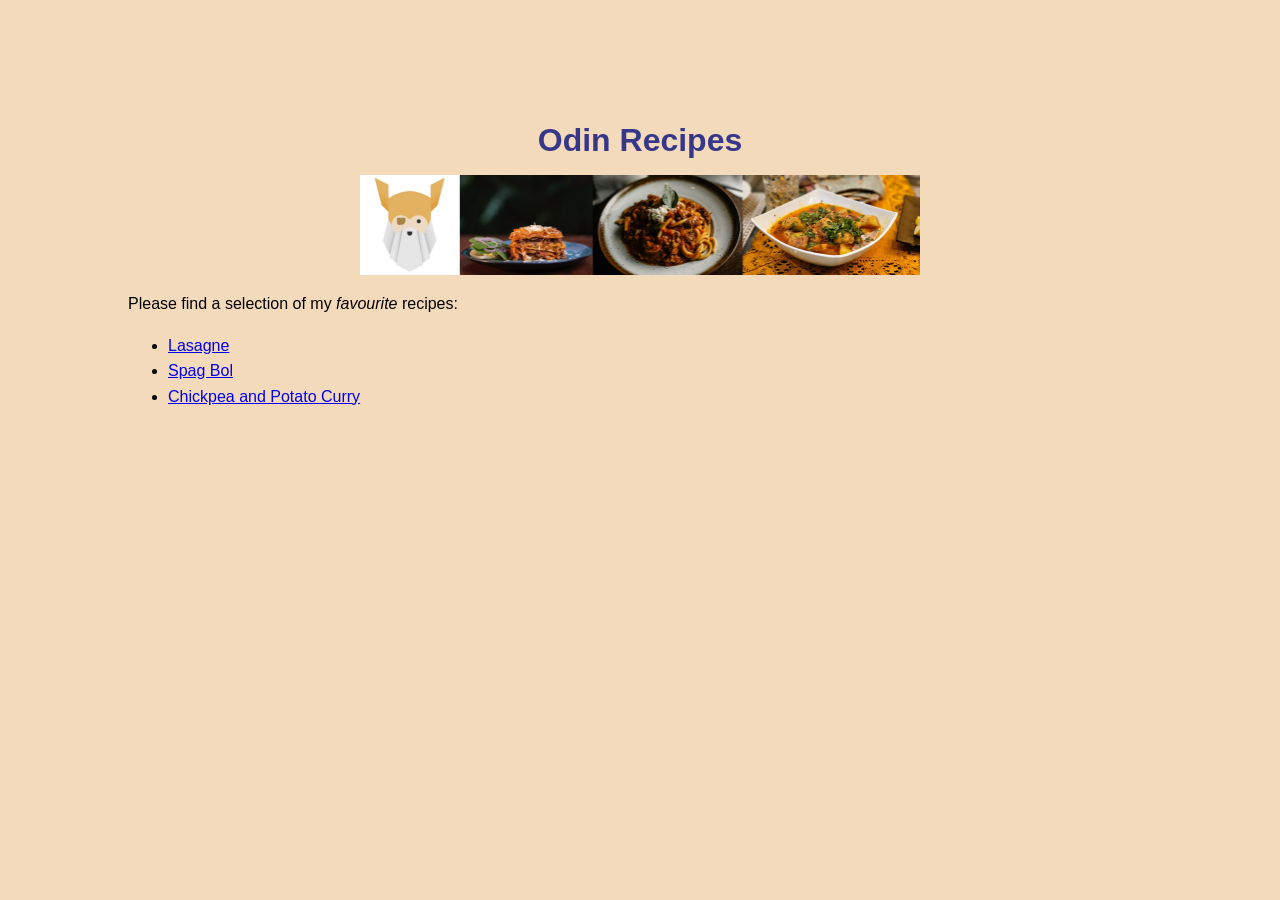
<file: index.html>
<!DOCTYPE html>
<html lang="en">
<head>
    <meta charset="UTF-8">
    <meta name="viewport" content="width=device-width, initial-scale=1.0">
    <title>Odin Recipes</title>
    <link rel="stylesheet" href="styles.css">
</head>
<body>
    <h1>Odin Recipes</h1>

        <img src="./images/banner.jpg" alt="A banner showing the Odin Project logo and images of food" height="100" class="imgcenter">


    <p>Please find a selection of my <em>favourite</em> recipes:</p>
    
    <ul>
        <li><a href="recipes/lasagne.html" target="_blank" rel="noreferrer">Lasagne</a></li>
        <li><a href="recipes/spag-bol.html" target="_blank" rel="noreferrer">Spag Bol</a></li>
        <li><a href="recipes/chickpea-curry.html" target="_blank" rel="noreferrer">Chickpea and Potato Curry</a></li>
    </ul>

</body>
</html>
</file>
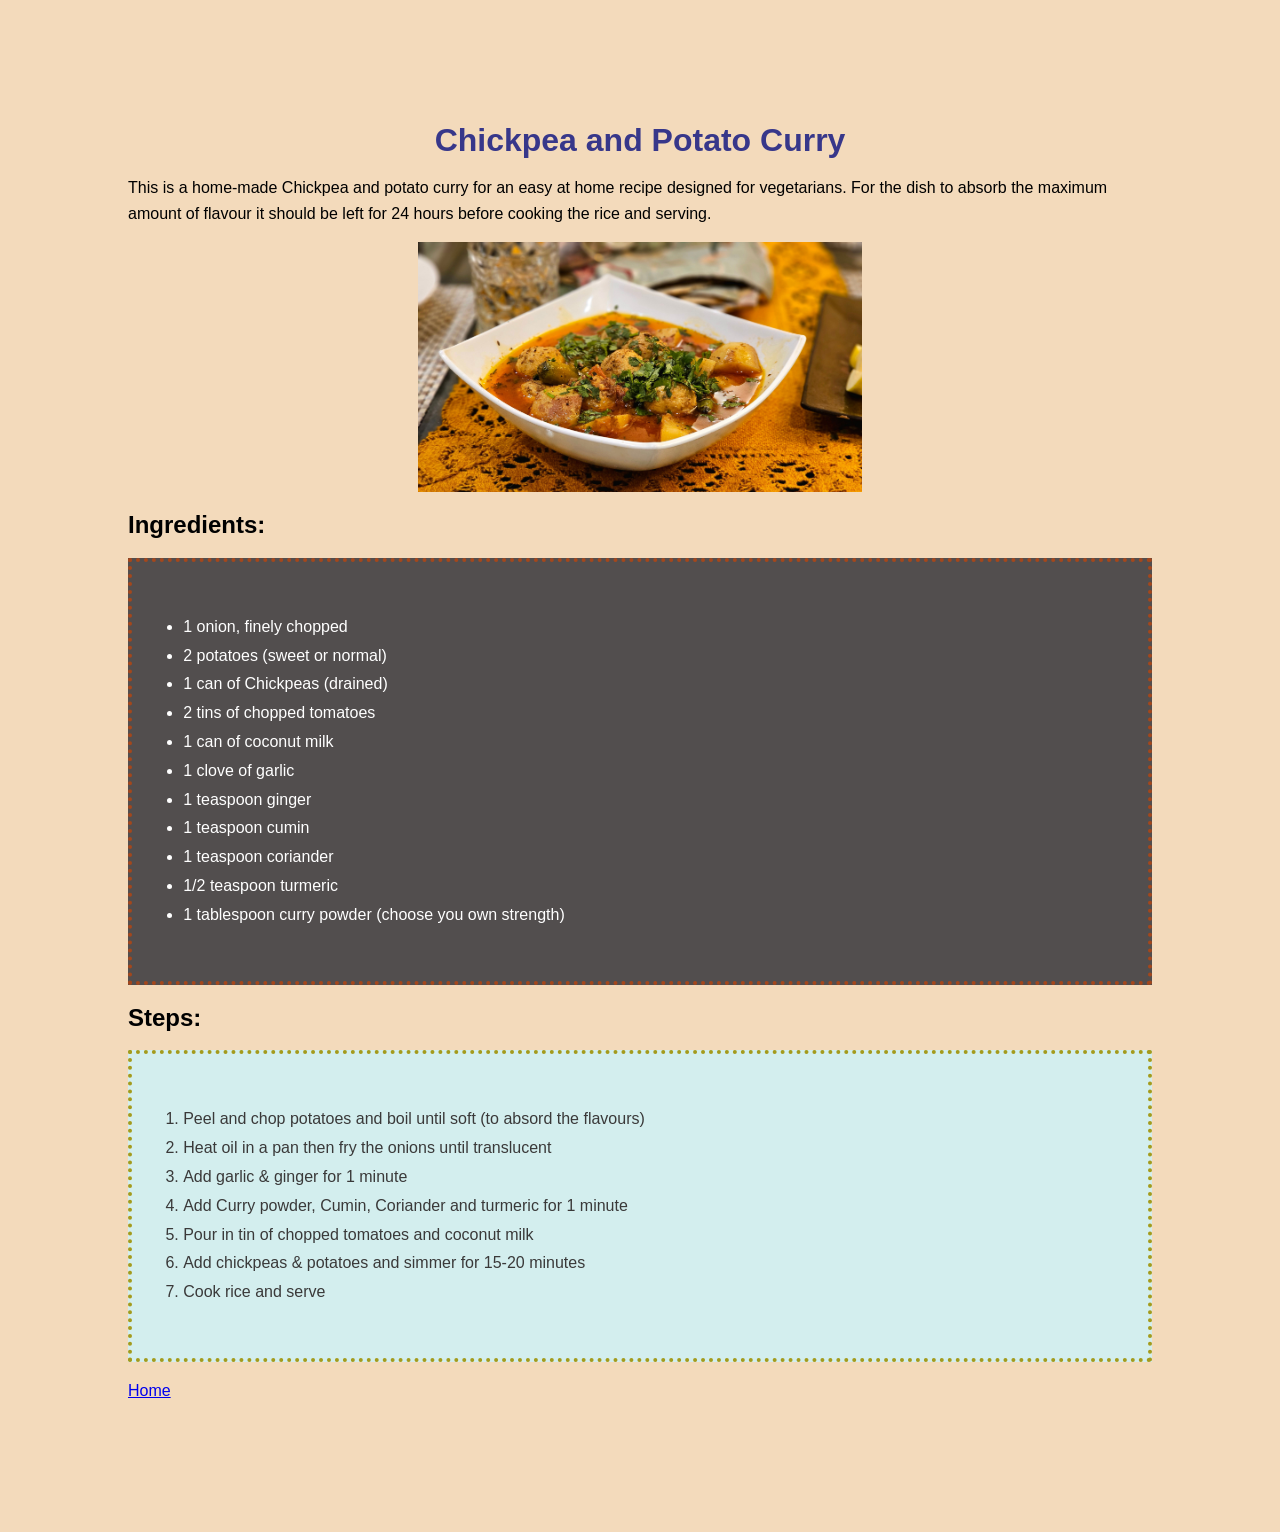
<file: recipes/chickpea-curry.html>
<!DOCTYPE html>
<html lang="en">
<head>
    <meta charset="UTF-8">
    <meta name="viewport" content="width=device-width, initial-scale=1.0">
    <title>Chickpea Curry</title>
    <link rel="stylesheet" href="../styles.css">
</head>
<body>
    <h1>Chickpea and Potato Curry</h1>

        <p>This is a home-made Chickpea and potato curry for an easy at home recipe designed for vegetarians.
            For the dish to absorb the maximum amount of flavour it should be left for 24 hours before cooking
            the rice and serving.
        </p>

        <img src="../images/potato-curry.jpg" alt="Delicious aromatic chickpea curry with potatoes and herbs in a white bowl on a table" height="250" class="imgcenter">


<h2>Ingredients:</h2>
<ul class="ingredients">
    <li>1 onion, finely chopped</li>
    <li>2 potatoes (sweet or normal)</li>
    <li>1 can of Chickpeas (drained)</li>
    <li>2 tins of chopped tomatoes</li>
    <li>1 can of coconut milk</li>
    <li>1 clove of garlic</li>
    <li>1 teaspoon ginger</li>
    <li>1 teaspoon  cumin</li>
    <li>1 teaspoon coriander</li>
    <li>1/2 teaspoon turmeric</li>
    <li>1 tablespoon curry powder (choose you own strength)</li>
</ul>


<h2>Steps:</h2>
<ol class="steps">
    <li>Peel and chop potatoes and boil until soft (to absord the flavours)</li>
    <li>Heat oil in a pan then fry the onions until translucent</li>
    <li>Add garlic & ginger for 1 minute</li>
    <li>Add Curry powder, Cumin, Coriander and turmeric for 1 minute</li>
    <li>Pour in tin of chopped tomatoes and coconut milk</li>
    <li>Add chickpeas & potatoes and simmer for 15-20 minutes</li>
    <li>Cook rice and serve</li>
</ol>

<a href="../index.html">Home</a>

</body>
</html>
</file>
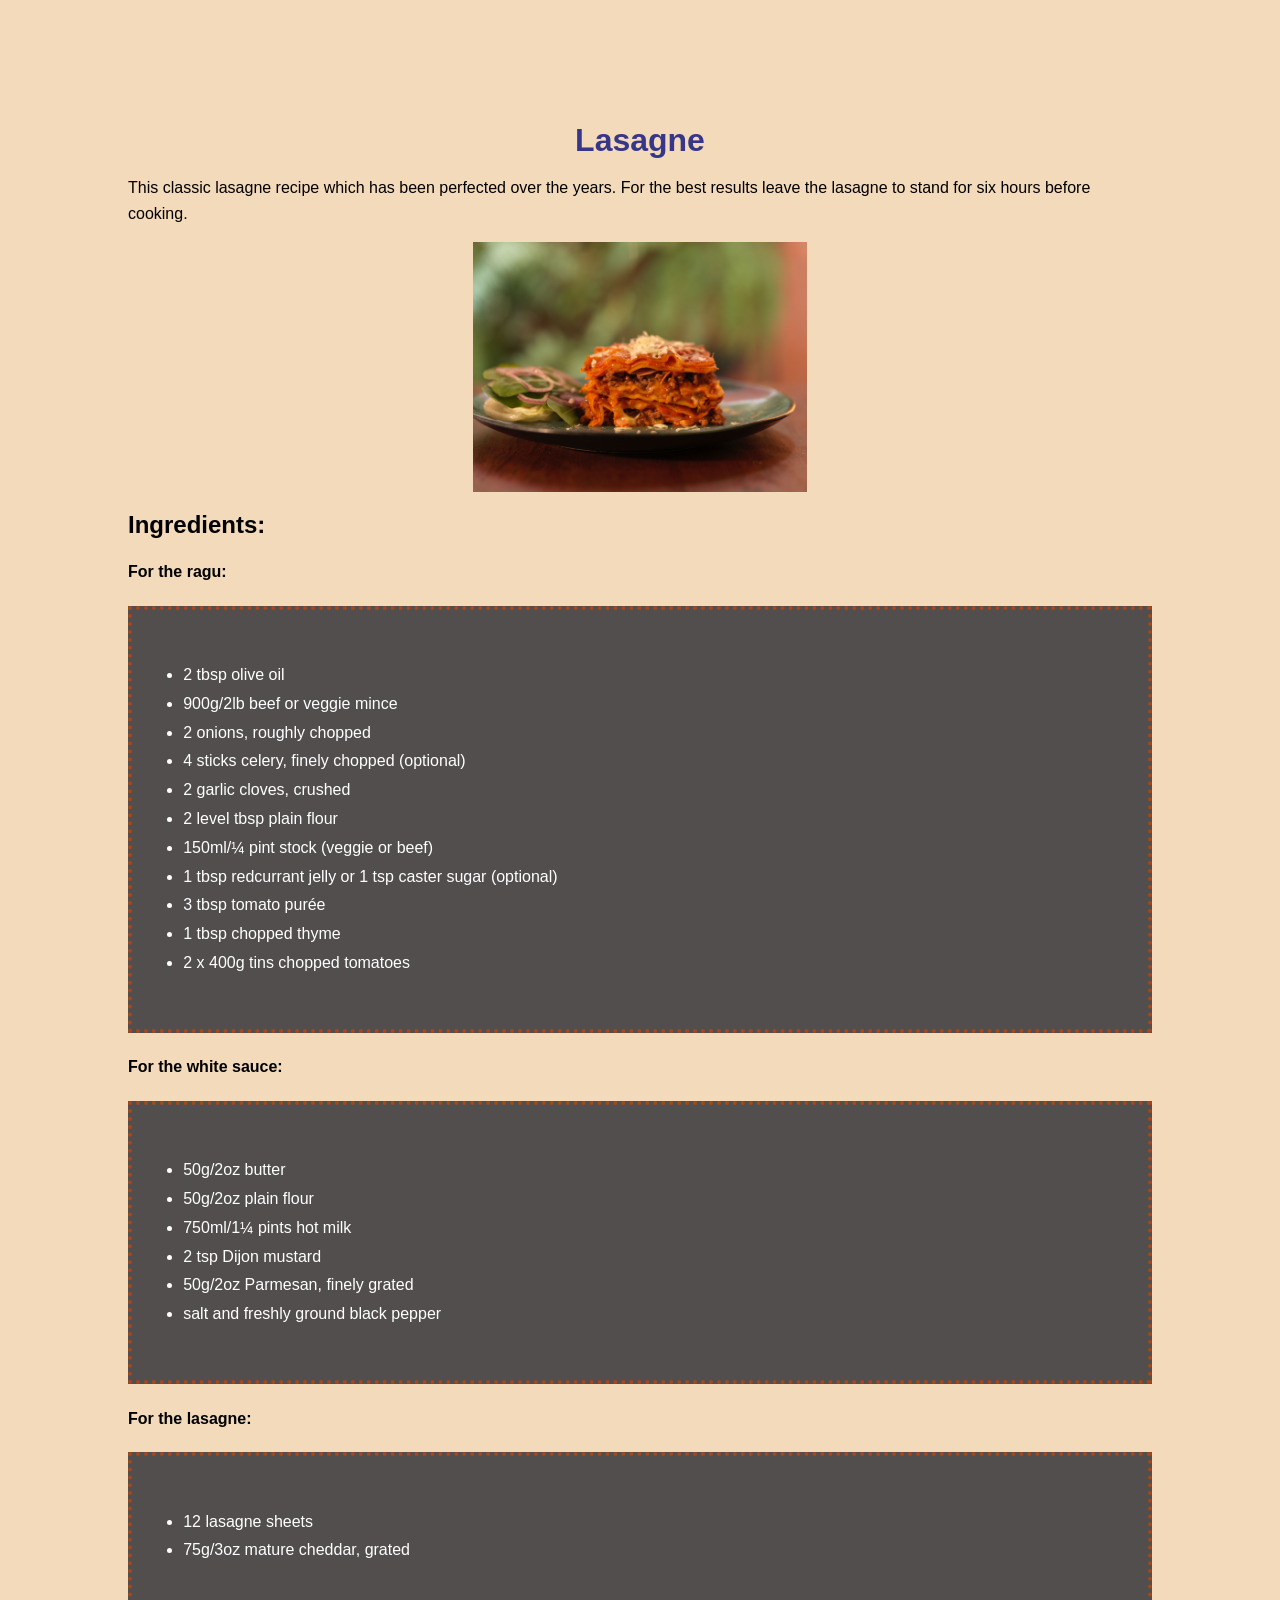
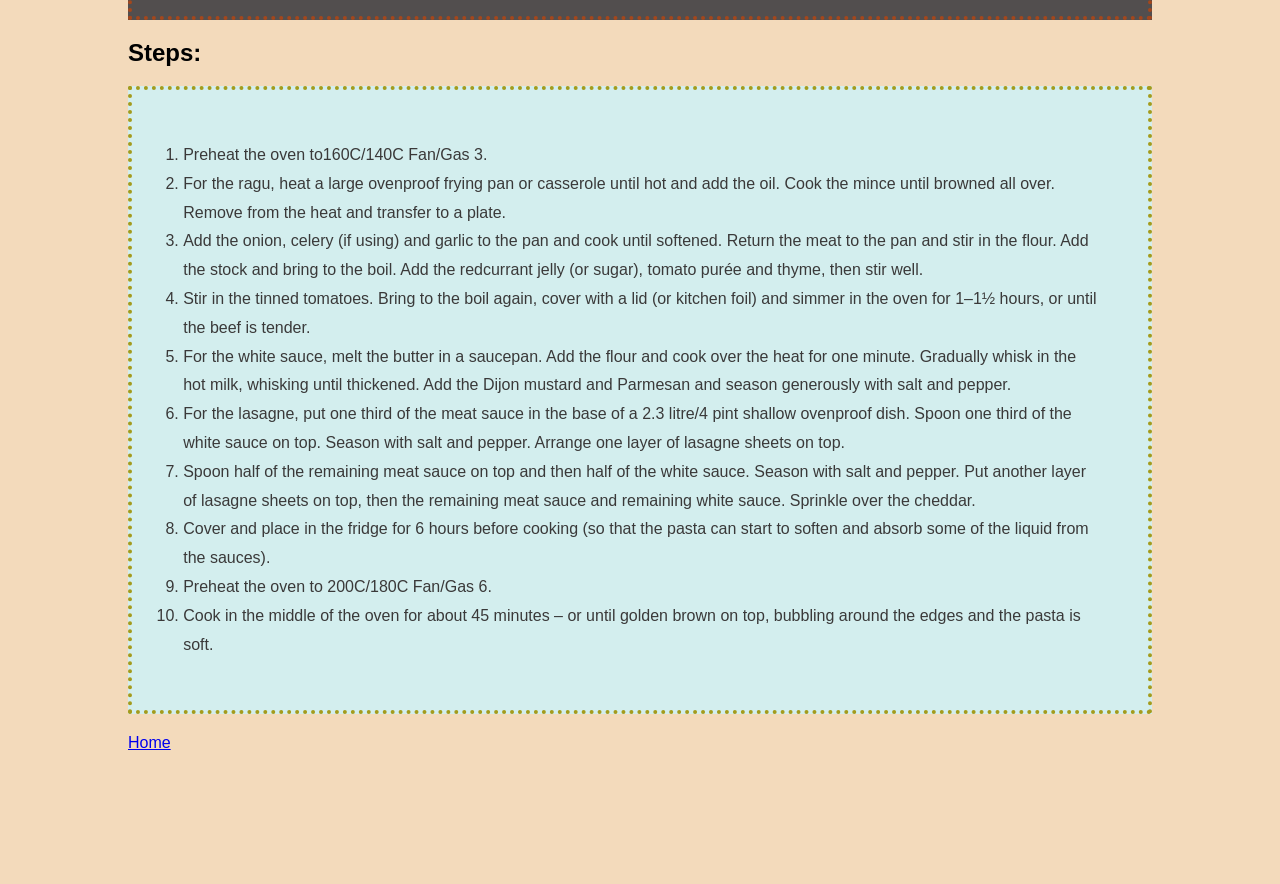
<file: recipes/lasagne.html>
<!DOCTYPE html>
<html lang="en">
<head>
    <meta charset="UTF-8">
    <meta name="viewport" content="width=device-width, initial-scale=1.0">
    <title>Lasagne</title>
    <link rel="stylesheet" href="../styles.css">
</head>
<body>
    <h1>Lasagne</h1>

        <p>This classic lasagne recipe which has been perfected over the years. For the best results leave the lasagne to stand for six hours before cooking.</p>

        <img src="../images/lasagne.jpg" alt="Close-up of a slice of lasagne garnished with basil" height="250" class="imgcenter">

<h2>Ingredients:</h2>
<h4>For the ragu:</h4>
<ul class="ingredients">
    <li>2 tbsp olive oil</li>
    <li>900g/2lb beef or veggie mince</li>
    <li>2 onions, roughly chopped</li>
    <li>4 sticks celery, finely chopped (optional)</li>
    <li>2 garlic cloves, crushed</li>
    <li>2 level tbsp plain flour</li>
    <li>150ml/¼ pint stock (veggie or beef)</li>
    <li>1 tbsp redcurrant jelly or 1 tsp caster sugar (optional)</li>
    <li>3 tbsp tomato purée</li>
    <li>1 tbsp chopped thyme</li>
    <li>2 x 400g tins chopped tomatoes</li>
</ul>

<h4>For the white sauce:</h4>
    <ul class="ingredients">
        <li>50g/2oz butter</li>
        <li>50g/2oz plain flour</li>
        <li>750ml/1¼ pints hot milk</li>
        <li>2 tsp Dijon mustard</li>
        <li>50g/2oz Parmesan, finely grated</li>
        <li>salt and freshly ground black pepper</li>
    </ul>

<h4>For the lasagne:</h4>
    <ul class="ingredients">
        <li>12 lasagne sheets</li>
        <li>75g/3oz mature cheddar, grated</li>
    </ul>

<h2>Steps:</h2>
<ol class="steps">
    <li>Preheat the oven to160C/140C Fan/Gas 3.</li>
    <li>For the ragu, heat a large ovenproof frying pan or casserole until hot and add the oil. 
        Cook the mince until browned all over. Remove from the heat and transfer to a plate.</li>
    <li>Add the onion, celery (if using) and garlic to the pan and cook until softened. Return the meat 
        to the pan and stir in the flour. Add the stock and bring to the boil. Add the redcurrant jelly (or 
        sugar), tomato purée and thyme, then stir well.</li>
    <li>Stir in the tinned tomatoes. Bring to the boil again, cover with a lid (or kitchen foil) and simmer 
        in the oven for 1–1½ hours, or until the beef is tender.</li>
    <li>For the white sauce, melt the butter in a saucepan. Add the flour and cook over the heat for one 
        minute. Gradually whisk in the hot milk, whisking until thickened. Add the Dijon mustard and 
        Parmesan and season generously with salt and pepper.</li>
    <li>For the lasagne, put one third of the meat sauce in the base of a 2.3 litre/4 pint shallow 
        ovenproof dish. Spoon one third of the white sauce on top. Season with salt and pepper. 
        Arrange one layer of lasagne sheets on top.</li>
    <li>Spoon half of the remaining meat sauce on top and then half of the white sauce. Season with 
        salt and pepper. Put another layer of lasagne sheets on top, then the remaining meat sauce and 
        remaining white sauce. Sprinkle over the cheddar.</li>
    <li>Cover and place in the fridge for 6 hours before cooking (so that the pasta can start to soften 
        and absorb some of the liquid from the sauces).</li>
    <li>Preheat the oven to 200C/180C Fan/Gas 6.</li>
    <li>Cook in the middle of the oven for about 45 minutes – or until golden brown on top, 
        bubbling around the edges and the pasta is soft.</li>
</ol>

<a href="../index.html">Home</a>

</body>
</html>
</file>
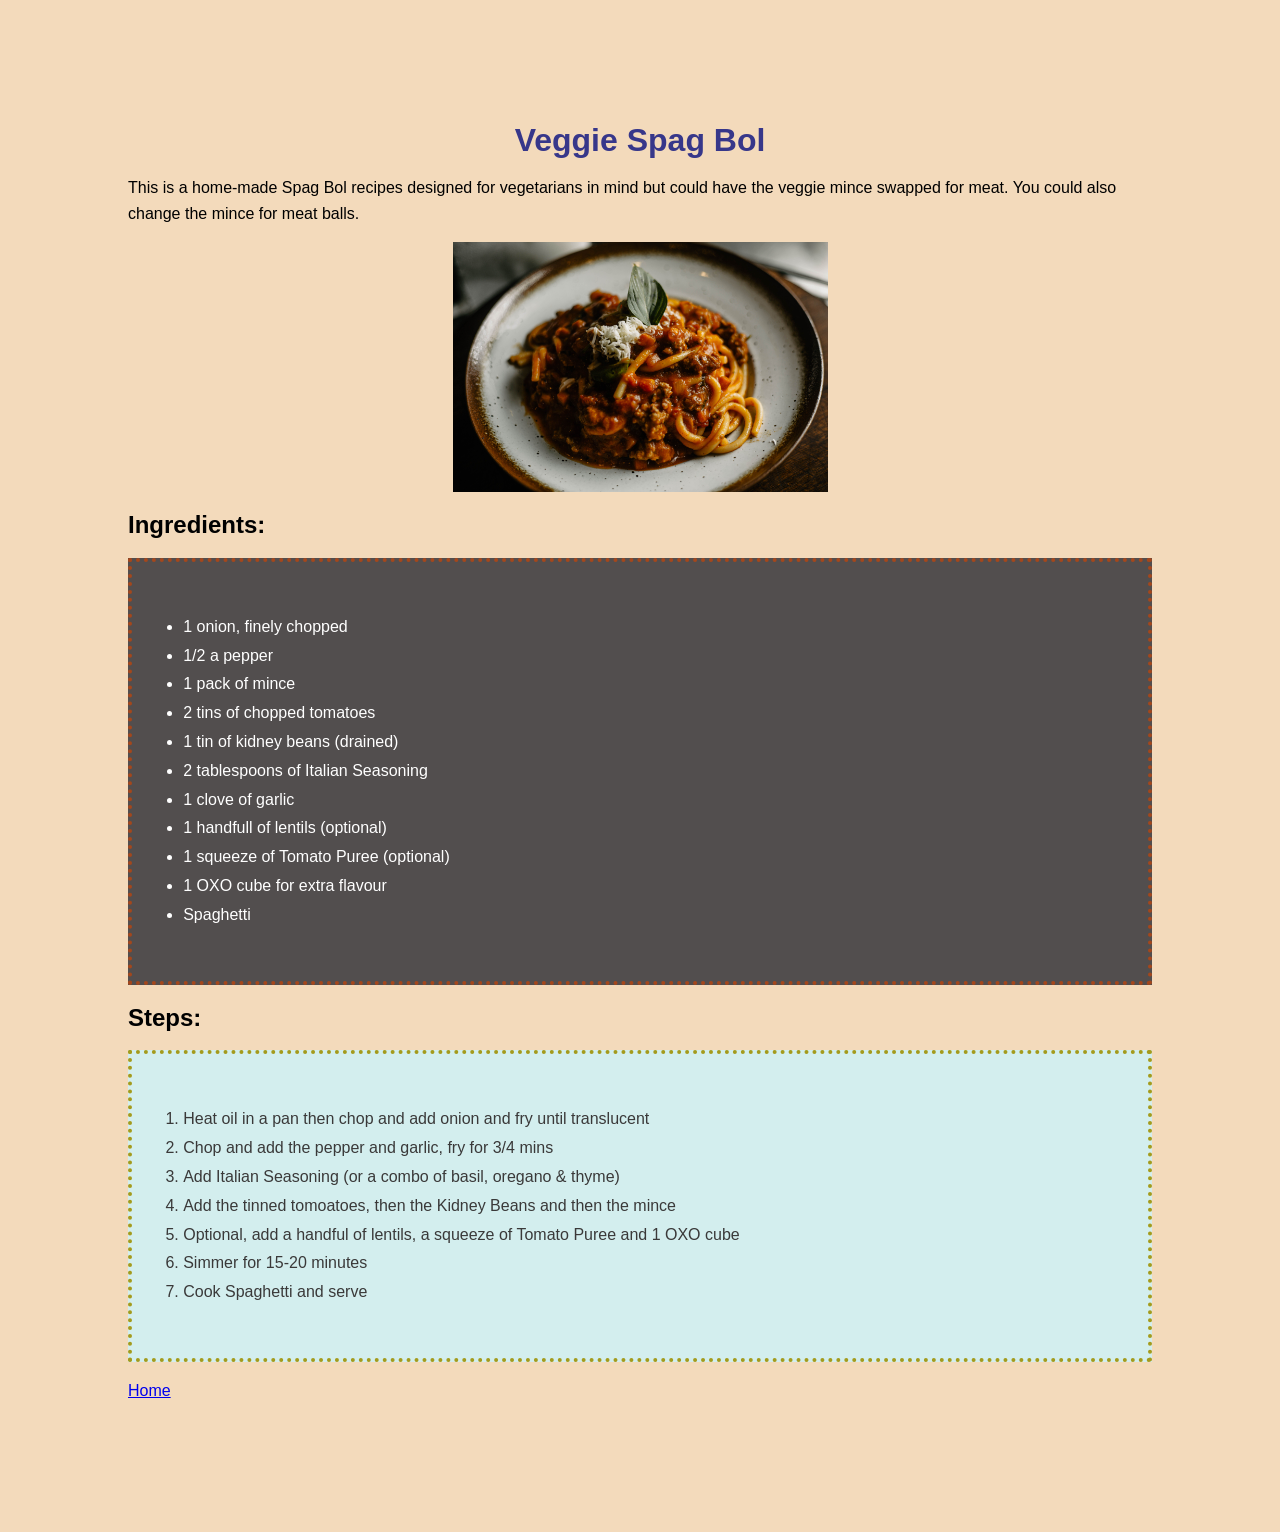
<file: recipes/spag-bol.html>
<!DOCTYPE html>
<html lang="en">
<head>
    <meta charset="UTF-8">
    <meta name="viewport" content="width=device-width, initial-scale=1.0">
    <title>Spag Bol</title>
    <link rel="stylesheet" href="../styles.css">
</head>
<body>
    <h1>Veggie Spag Bol</h1>

        <p>This is a home-made Spag Bol recipes designed for vegetarians in mind but could have the veggie mince swapped for meat.
        You could also change the mince for meat balls.</p>

        <img src="../images/spag-bol.jpg" alt="A close-up of flavorful Italian pasta with rich sauce garnished with basil and cheese" height="250" class="imgcenter">

        <h2>Ingredients:</h2>
<ul class="ingredients">
    <li>1 onion, finely chopped</li>
    <li>1/2 a pepper</li>
    <li>1 pack of mince</li>
    <li>2 tins of chopped tomatoes</li>
    <li>1 tin of kidney beans (drained)</li>
    <li>2 tablespoons of Italian Seasoning</li>
    <li>1 clove of garlic</li>
    <li>1 handfull of lentils (optional)</li>
    <li>1 squeeze of Tomato Puree (optional)</li>
    <li>1 OXO cube for extra flavour</li>
    <li>Spaghetti</li>
</ul>


<h2>Steps:</h2>
<ol class="steps">
    <li>Heat oil in a pan then chop and add onion and fry until translucent</li>
    <li>Chop and add the pepper and garlic, fry for 3/4 mins</li>
    <li>Add Italian Seasoning (or a combo of basil, oregano & thyme)</li>
    <li>Add the tinned tomoatoes, then the Kidney Beans and then the mince</li>
    <li>Optional, add a handful of lentils, a squeeze of Tomato Puree and 1 OXO cube</li>
    <li>Simmer for 15-20 minutes</li>
    <li>Cook Spaghetti and serve</li>
</ol>

<a href="../index.html">Home</a>

</body>
</html>
</file>
<file: styles.css>
body {
    background-color: rgb(243, 218, 187);
    font-family: Verdana, Geneva, Tahoma, sans-serif;
    line-height: 1.6em;
    margin: 10%;
}

h1 {
    color:rgb(55, 55, 138);
    text-align: center;
}

.imgcenter {
    display:block;
    margin-left: auto;
    margin-right: auto;
}

.ingredients {
    display: block;
    background-color: #524e4e;
    color: white;
    border: 4px dotted #a4471c;
    padding: 5%;
    line-height: 1.8em;
}

.steps {
    display: block;
    background-color: rgb(211, 238, 238);
    color: rgb(58, 57, 57);
    border: 4px dotted #a49b1c;
    padding: 5%;
    line-height: 1.8em;
}
</file>
